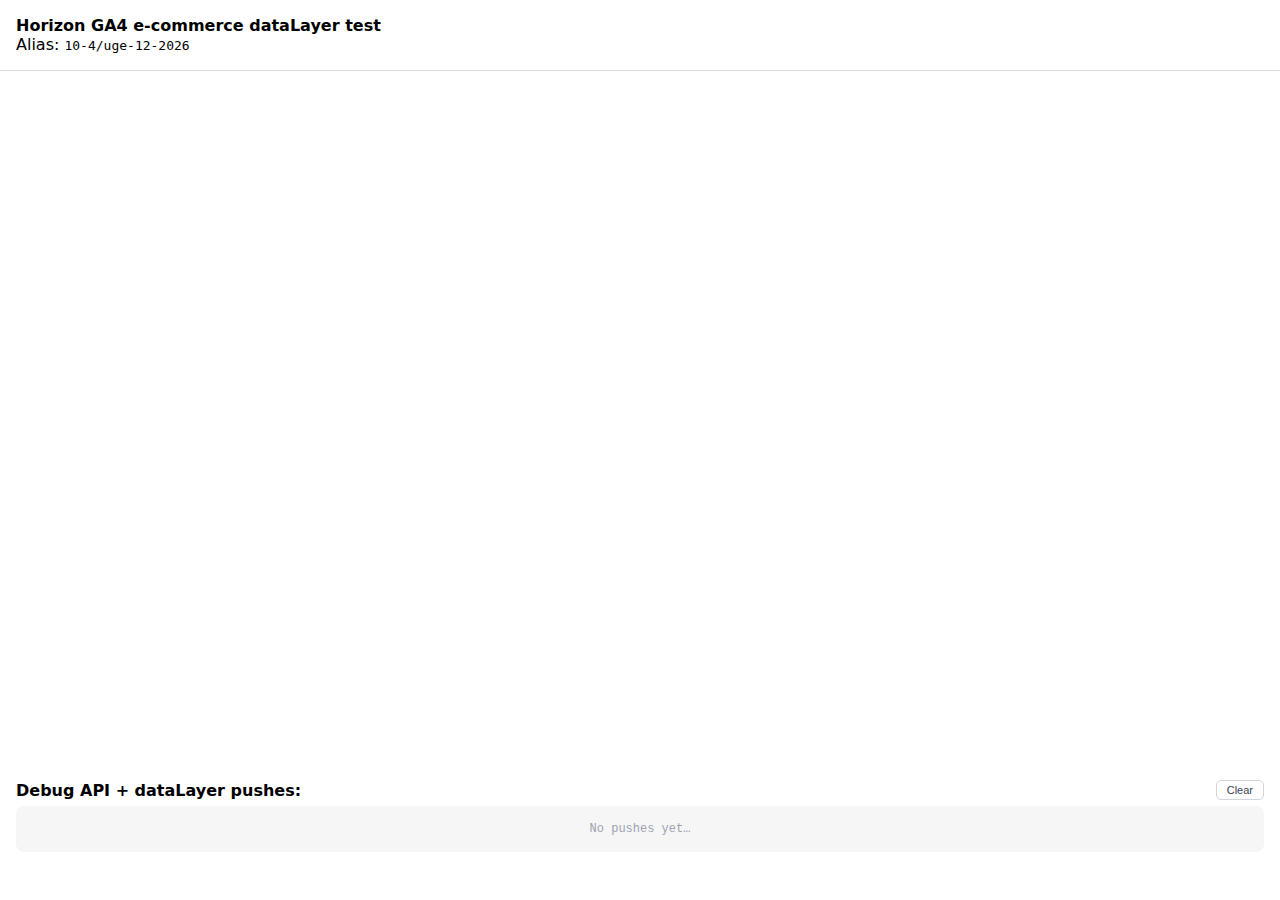
<file: 10-4_API_TEST.html>
<!doctype html>
<html lang="en">

<head>
  <meta charset="utf-8" />
  <meta name="viewport" content="width=device-width,initial-scale=1" />
  <title>Horizon GA4 e-commerce tracking test v10.2</title>

  <!-- Google Tag Manager -->
  <script>
    (function (w, d, s, l, i) {
      w[l] = w[l] || [];
      w[l].push({ "gtm.start": new Date().getTime(), event: "gtm.js" });
      var f = d.getElementsByTagName(s)[0],
        j = d.createElement(s),
        dl = l != "dataLayer" ? "&l=" + l : "";
      j.async = true;
      j.src = "https://www.googletagmanager.com/gtm.js?id=" + i + dl;
      f.parentNode.insertBefore(j, f);
    })(window, document, "script", "dataLayer", "GTM-K9P6972K");
  </script>
  <!-- End Google Tag Manager -->

  <style>
    body {
      font-family: system-ui, -apple-system, Segoe UI, Roboto, sans-serif;
      margin: 0;
    }

    header {
      padding: 16px;
      border-bottom: 1px solid #ddd;
    }

    .wrap {
      padding: 16px;
      display: grid;
      gap: 12px;
    }

    ip-embed-leaflet {
      display: block;
      width: 100%;
      min-height: 75vh;
    }

    .log {
      display: flex;
      flex-direction: column;
      gap: 8px;
    }

    .log-entry {
      font-family: ui-monospace, SFMono-Regular, Menlo, Monaco, Consolas, "Liberation Mono", monospace;
      font-size: 12px;
      border-radius: 8px;
      overflow: hidden;
      border: 1px solid #e2e2e2;
    }

    .log-entry-header {
      display: flex;
      align-items: center;
      gap: 10px;
      padding: 7px 12px;
      background: #1e1e1e;
      color: #fff;
    }

    .log-entry-event {
      font-weight: 700;
      font-size: 13px;
      color: #7dd3fc;
    }

    .log-entry-time {
      font-size: 11px;
      color: #6b7280;
      margin-left: auto;
    }

    .log-entry-body {
      padding: 12px;
      background: #f8f8f8;
      white-space: pre;
      overflow-x: auto;
      line-height: 1.6;
    }

    .log-entry-body .key   { color: #7c3aed; }
    .log-entry-body .str   { color: #059669; }
    .log-entry-body .num   { color: #d97706; }
    .log-entry-body .null  { color: #9ca3af; font-style: italic; }
    .log-entry-body .bool  { color: #2563ab; }

    .log-empty {
      font-family: ui-monospace, SFMono-Regular, Menlo, Monaco, Consolas, "Liberation Mono", monospace;
      font-size: 12px;
      color: #9ca3af;
      padding: 16px;
      text-align: center;
      background: #f6f6f6;
      border-radius: 8px;
    }

    .log-toolbar {
      display: flex;
      align-items: center;
      justify-content: space-between;
      margin: 6px 0;
    }

    .log-clear {
      font-size: 11px;
      padding: 3px 10px;
      border: 1px solid #d1d5db;
      border-radius: 5px;
      background: #fff;
      cursor: pointer;
      color: #374151;
    }

    .log-clear:hover { background: #f3f4f6; }

    .log-entry-header.raw {
      background: #064e3b;
    }

    .log-entry-header.raw .log-entry-event {
      color: #6ee7b7;
    }

    .log-entry-header .log-entry-badge {
      font-size: 10px;
      font-weight: 600;
      letter-spacing: .08em;
      text-transform: uppercase;
      padding: 1px 7px;
      border-radius: 4px;
      background: rgba(255,255,255,.12);
      color: rgba(255,255,255,.6);
    }
  </style>

  <script>
    function whenHorizonReady(horizonEl) {
      if (!horizonEl) return Promise.reject(new Error("No horizon element found"));
      if (horizonEl.getAttribute("ready") === "true") return Promise.resolve(true);
      return new Promise((resolve) => {
        horizonEl.addEventListener("ready", () => resolve(true), { once: true });
      });
    }

    function syntaxHighlight(json) {
      return json
        .replace(/&/g, "&amp;").replace(/</g, "&lt;").replace(/>/g, "&gt;")
        .replace(
          /("(\\u[a-zA-Z0-9]{4}|\\[^u]|[^\\"])*"(\s*:)?|\b(true|false|null)\b|-?\d+(?:\.\d*)?(?:[eE][+\-]?\d+)?)/g,
          (match) => {
            if (/^"/.test(match)) {
              return /:$/.test(match)
                ? `<span class="key">${match}</span>`
                : `<span class="str">${match}</span>`;
            }
            if (/true|false/.test(match)) return `<span class="bool">${match}</span>`;
            if (/null/.test(match))       return `<span class="null">${match}</span>`;
            return `<span class="num">${match}</span>`;
          }
        );
    }

    function logToPanel(label, obj, { headerClass = "", badge = "" } = {}) {
      const container = document.getElementById("debug-log");
      if (!container) return;

      const empty = container.querySelector(".log-empty");
      if (empty) empty.remove();

      const time = new Date().toLocaleTimeString("da-DK", { hour: "2-digit", minute: "2-digit", second: "2-digit" });
      const pretty = JSON.stringify(obj, null, 2);

      const entry = document.createElement("div");
      entry.className = "log-entry";
      entry.innerHTML = `
        <div class="log-entry-header ${headerClass}">
          <span class="log-entry-event">${label}</span>
          ${badge ? `<span class="log-entry-badge">${badge}</span>` : ""}
          <span class="log-entry-time">${time}</span>
        </div>
        <div class="log-entry-body">${syntaxHighlight(pretty)}</div>`;

      container.prepend(entry);
    }

    function logRaw(label, obj) {
      console.log("Horizon raw:", label, obj);
      logToPanel(label, obj, { headerClass: "raw", badge: "raw API" });
    }

    function dlPush(obj) {
      window.dataLayer = window.dataLayer || [];
      window.dataLayer.push(obj);
      console.log("dataLayer.push:", obj);
      logToPanel(obj.event || "(no event)", obj, { badge: "dataLayer" });
    }

    function ensureSingleInit(key) {
      window.__horizonInit = window.__horizonInit || {};
      if (window.__horizonInit[key]) return false;
      window.__horizonInit[key] = true;
      return true;
    }

    // Maps a Horizon offer + its products to a GA4 ecommerce object.
    // API prices are already in the display currency (no unit conversion needed).
    function mapOfferToEcommerce(offer, alias) {
      const products = Array.isArray(offer.products) ? offer.products : [];
      return {
        item_list_id: offer.contentGuid || null,
        item_list_name: offer.header || null,
        value: offer.sales_price?.value ?? null,
        currency: "DKK",
        items: products.map((p, index) => {
          const price = p.price?.value ?? null;
          const salePrice = p.sale_price?.value ?? null;
          return {
            index,
            item_id: p.sku || null,
            item_name: p.title || null,
            item_brand: p.brand || null,
            price,
            discount: price !== null && salePrice !== null
              ? parseFloat((price - salePrice).toFixed(2))
              : null,
            quantity: 1,
            item_list_id: offer.contentGuid || null,
            item_list_name: offer.header || null,
            affiliation: alias || null
          };
        })
      };
    }

    async function initHorizonToDataLayer() {
      if (!ensureSingleInit("content-subscribe")) return;

      const horizonEl = document.getElementById("horizon");
      await whenHorizonReady(horizonEl);

      const alias = horizonEl.getAttribute("alias") || null;
      const api = await horizonEl.getApi();

      const subscription = api.content.subscribe((contentEvent) => {
        if (!contentEvent) return;
        const { action, source, value: c } = contentEvent;
        if (!c) return;

        // Only track clicks — viewEnter/viewLeave are too noisy
        if (action !== "click") return;

        logRaw(`${c.$type} · ${action}`, contentEvent);

        if (c.$type === "offer" || c.$type === "scene") {
          // offer & scene share the same shape (header, sales_price, products) — map both as GA4 ecommerce
          (window.dataLayer = window.dataLayer || []).push({ ecommerce: null });
          // source: 'content' | 'price' | 'splash' | 'cta' — useful for GTM trigger filtering
          dlPush({ event: "select_item", horizon_alias: alias, horizon_source: source || null, ecommerce: mapOfferToEcommerce(c, alias) });
        } else {
          // text | image | video — generic content click
          dlPush({ event: "horizon_content_click", horizon_alias: alias, horizon_content_type: c.$type, horizon_content_id: c.contentGuid || null, horizon_source: source || null });
        }
      });

      window.__horizonUnsubscribe = () => subscription && subscription.unsubscribe && subscription.unsubscribe();
    }

    document.addEventListener("DOMContentLoaded", () => {
      initHorizonToDataLayer().catch((err) => {
        dlPush({ event: "horizon_init_error", message: String(err && err.message ? err.message : err) });
        console.error(err);
      });
    });
  </script>
</head>

<body>
  <!-- Google Tag Manager (noscript) -->
  <noscript>
    <iframe src="https://www.googletagmanager.com/ns.html?id=GTM-K9P6972K" height="0" width="0"
      style="display:none;visibility:hidden"></iframe>
  </noscript>
  <!-- End Google Tag Manager (noscript) -->

  <header>
    <strong>Horizon GA4 e-commerce dataLayer test</strong><br />
    Alias: <code>10-4/uge-12-2026</code>
  </header>

  <div class="wrap">
    <ip-embed-leaflet id="horizon" alias="10-4/uge-12-2026"></ip-embed-leaflet>

    <div>
      <div class="log-toolbar">
        <strong>Debug API + dataLayer pushes:</strong>
        <button class="log-clear" onclick="document.getElementById('debug-log').innerHTML='<div class=\'log-empty\'>No pushes yet…</div>'">Clear</button>
      </div>
      <div id="debug-log" class="log">
        <div class="log-empty">No pushes yet…</div>
      </div>
    </div>
  </div>

  <!-- Load the embed web component ONCE -->
  <script defer src="https://embed.ipaper.io/web.js" type="module"></script>
</body>

</html>
</file>
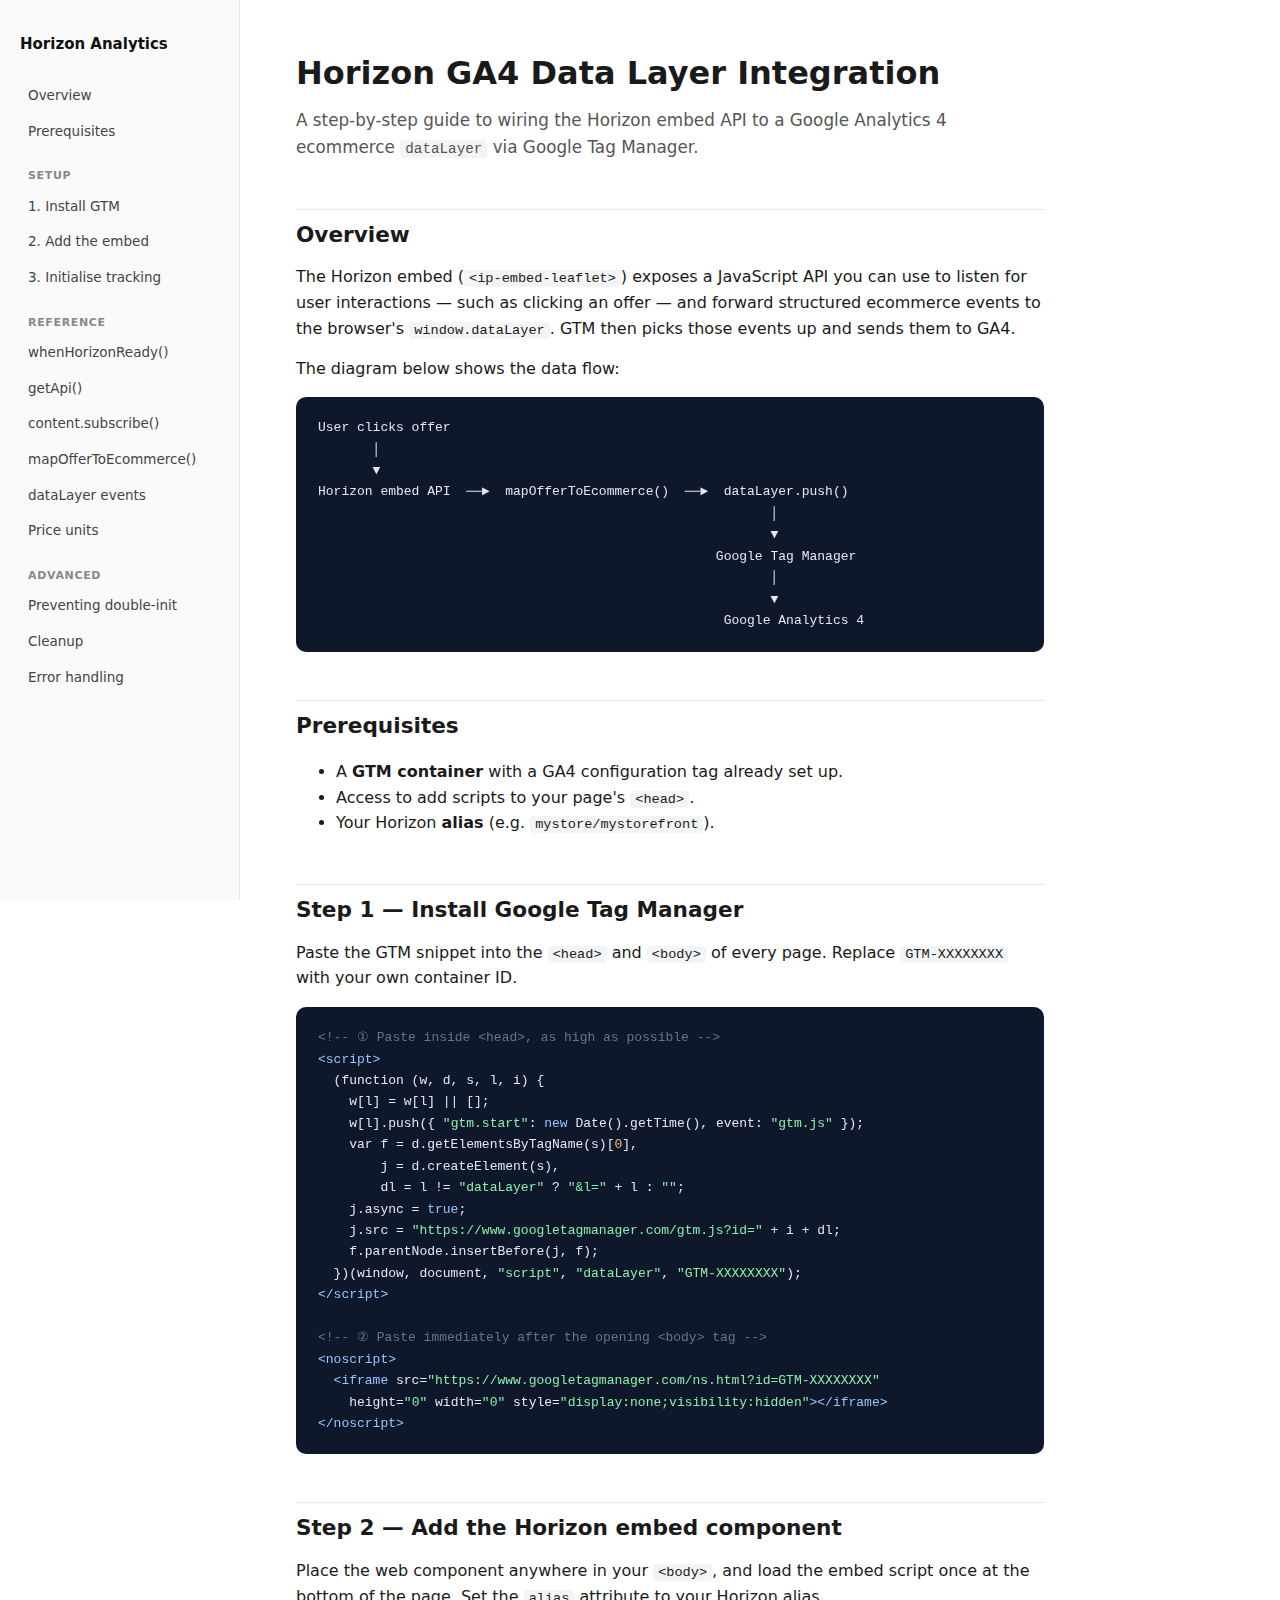
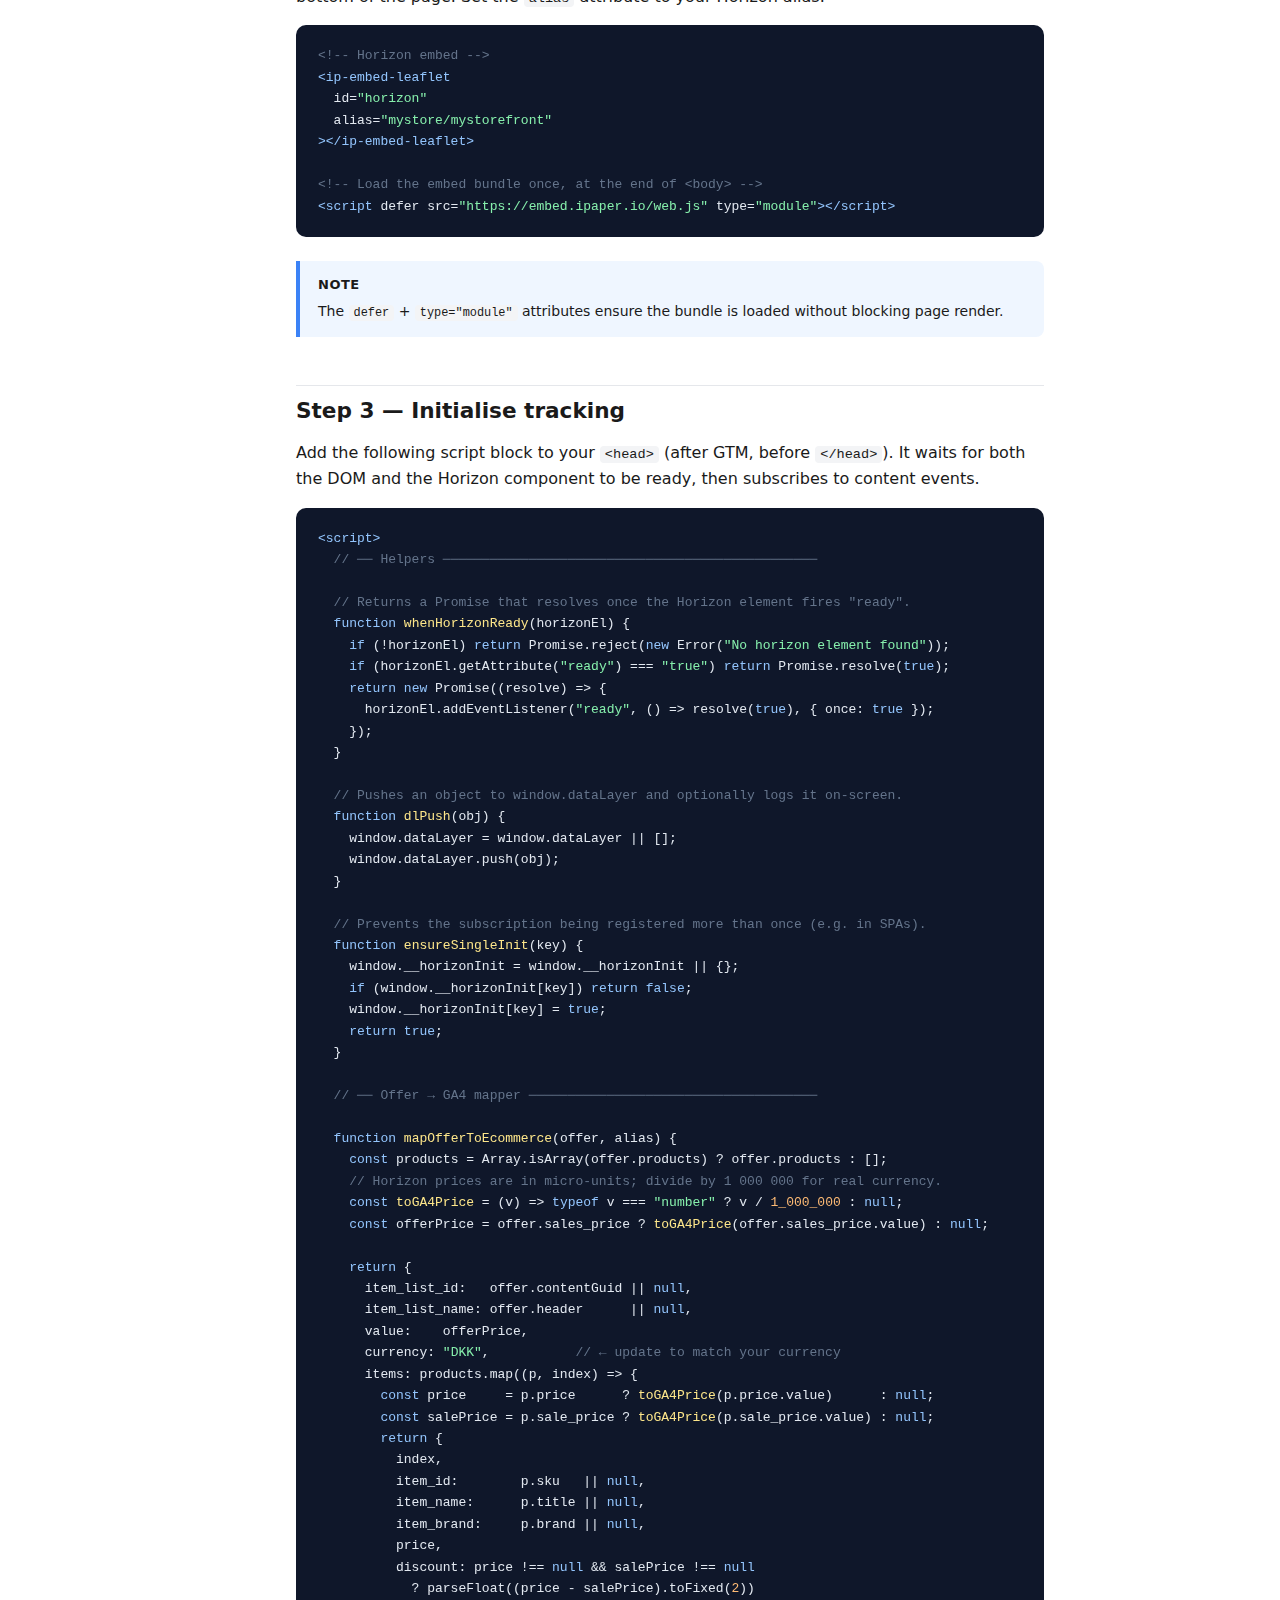
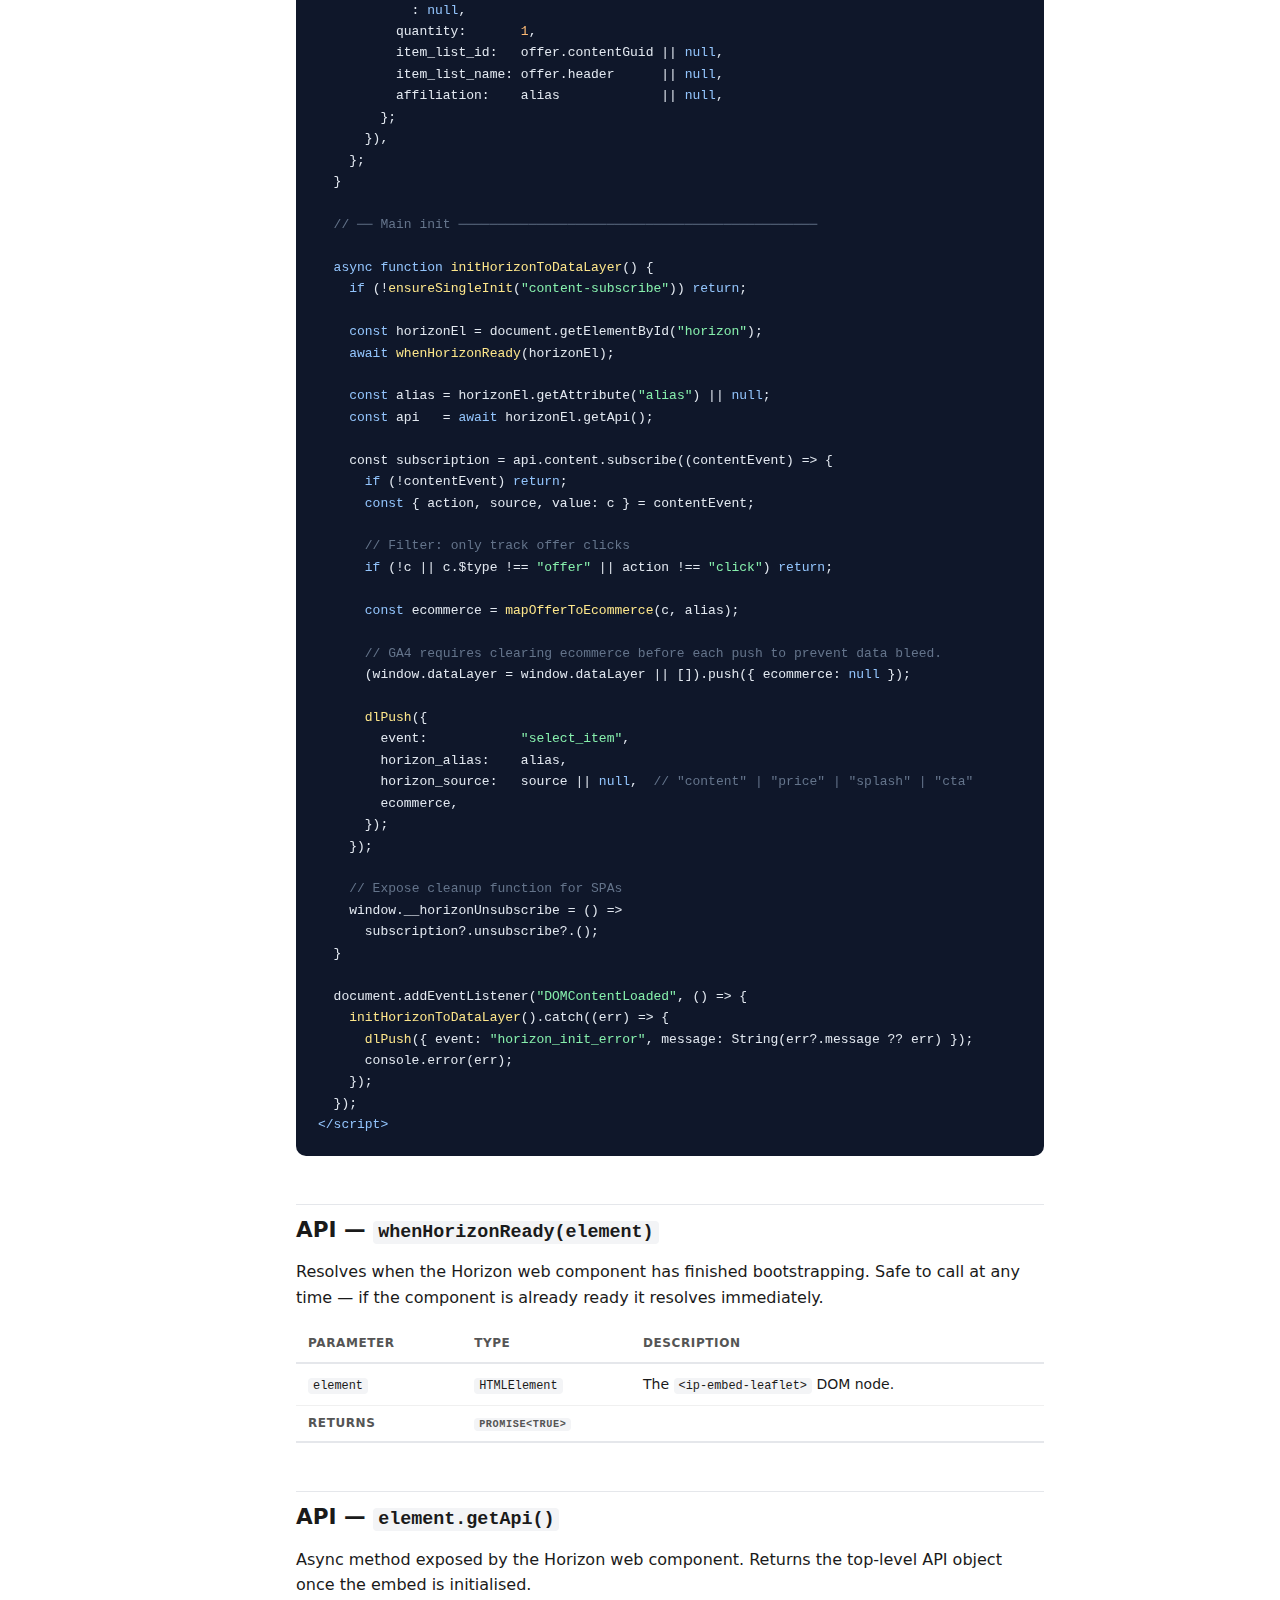
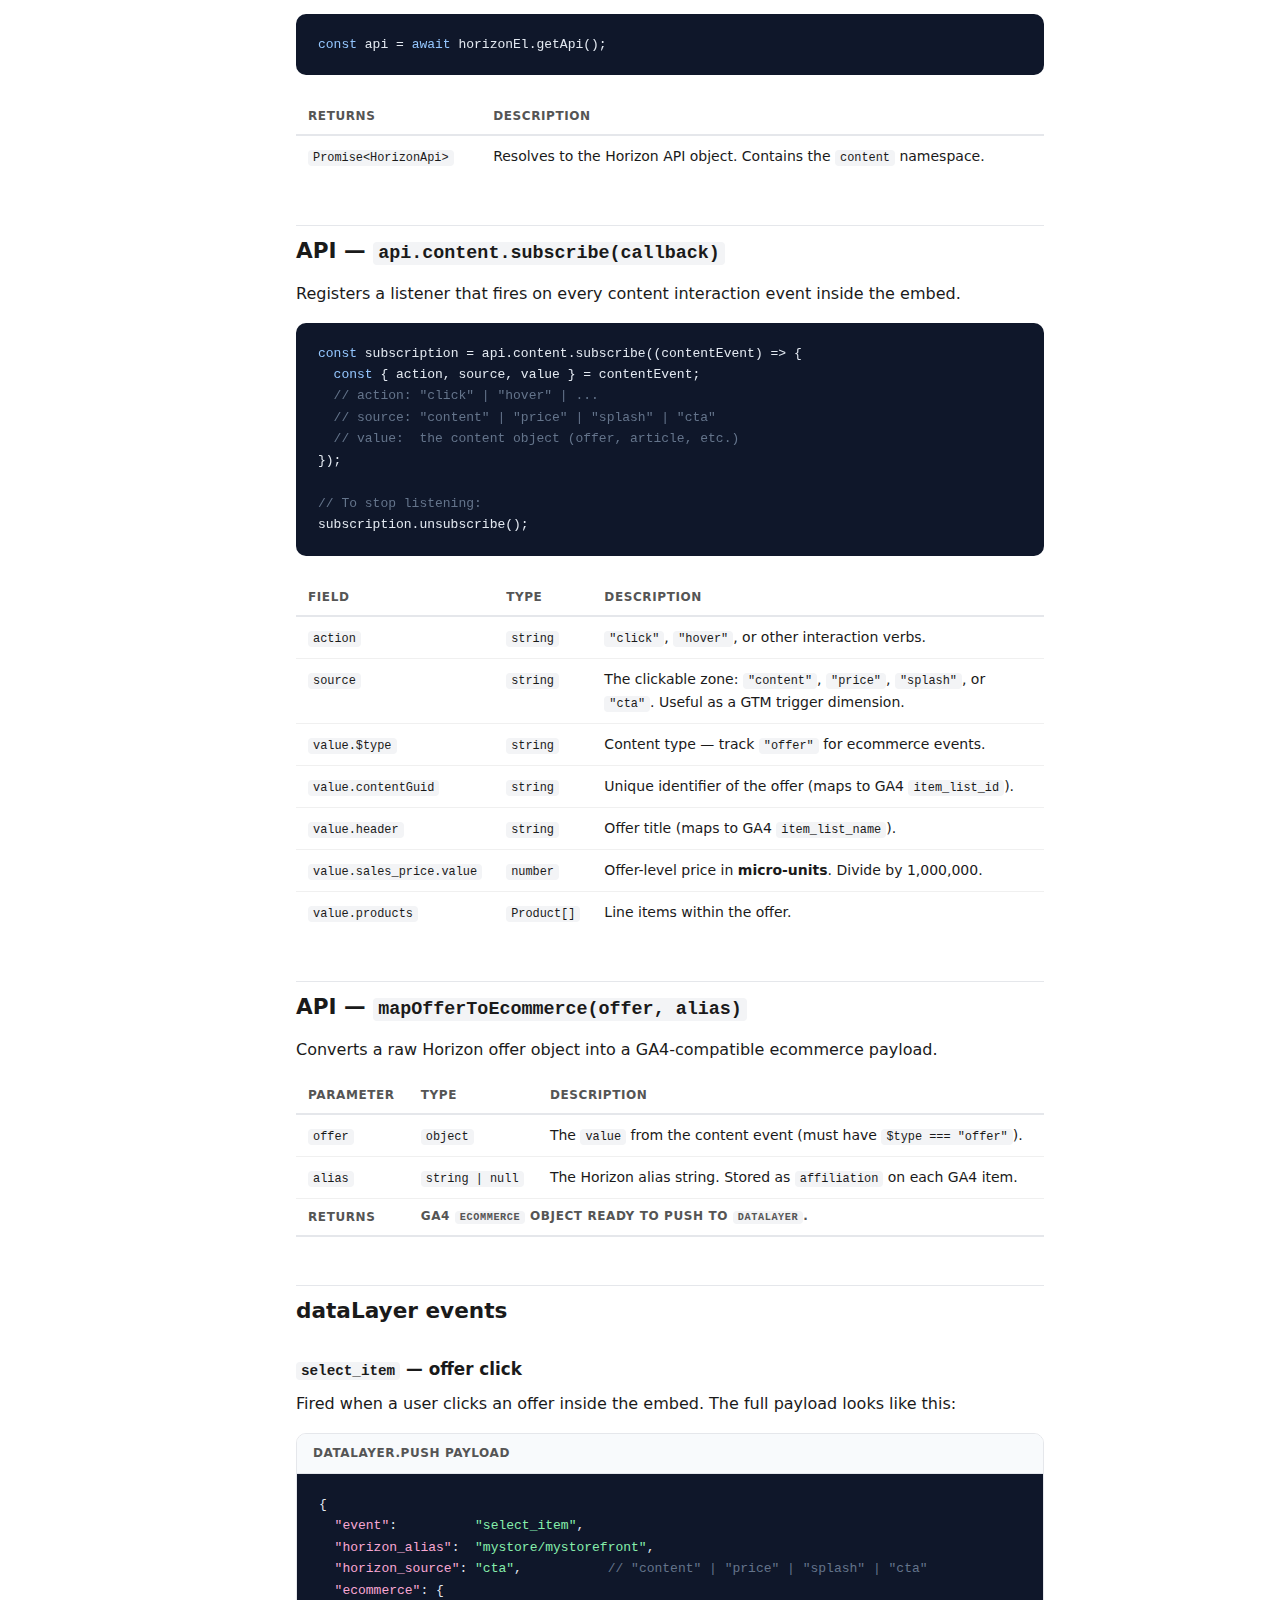
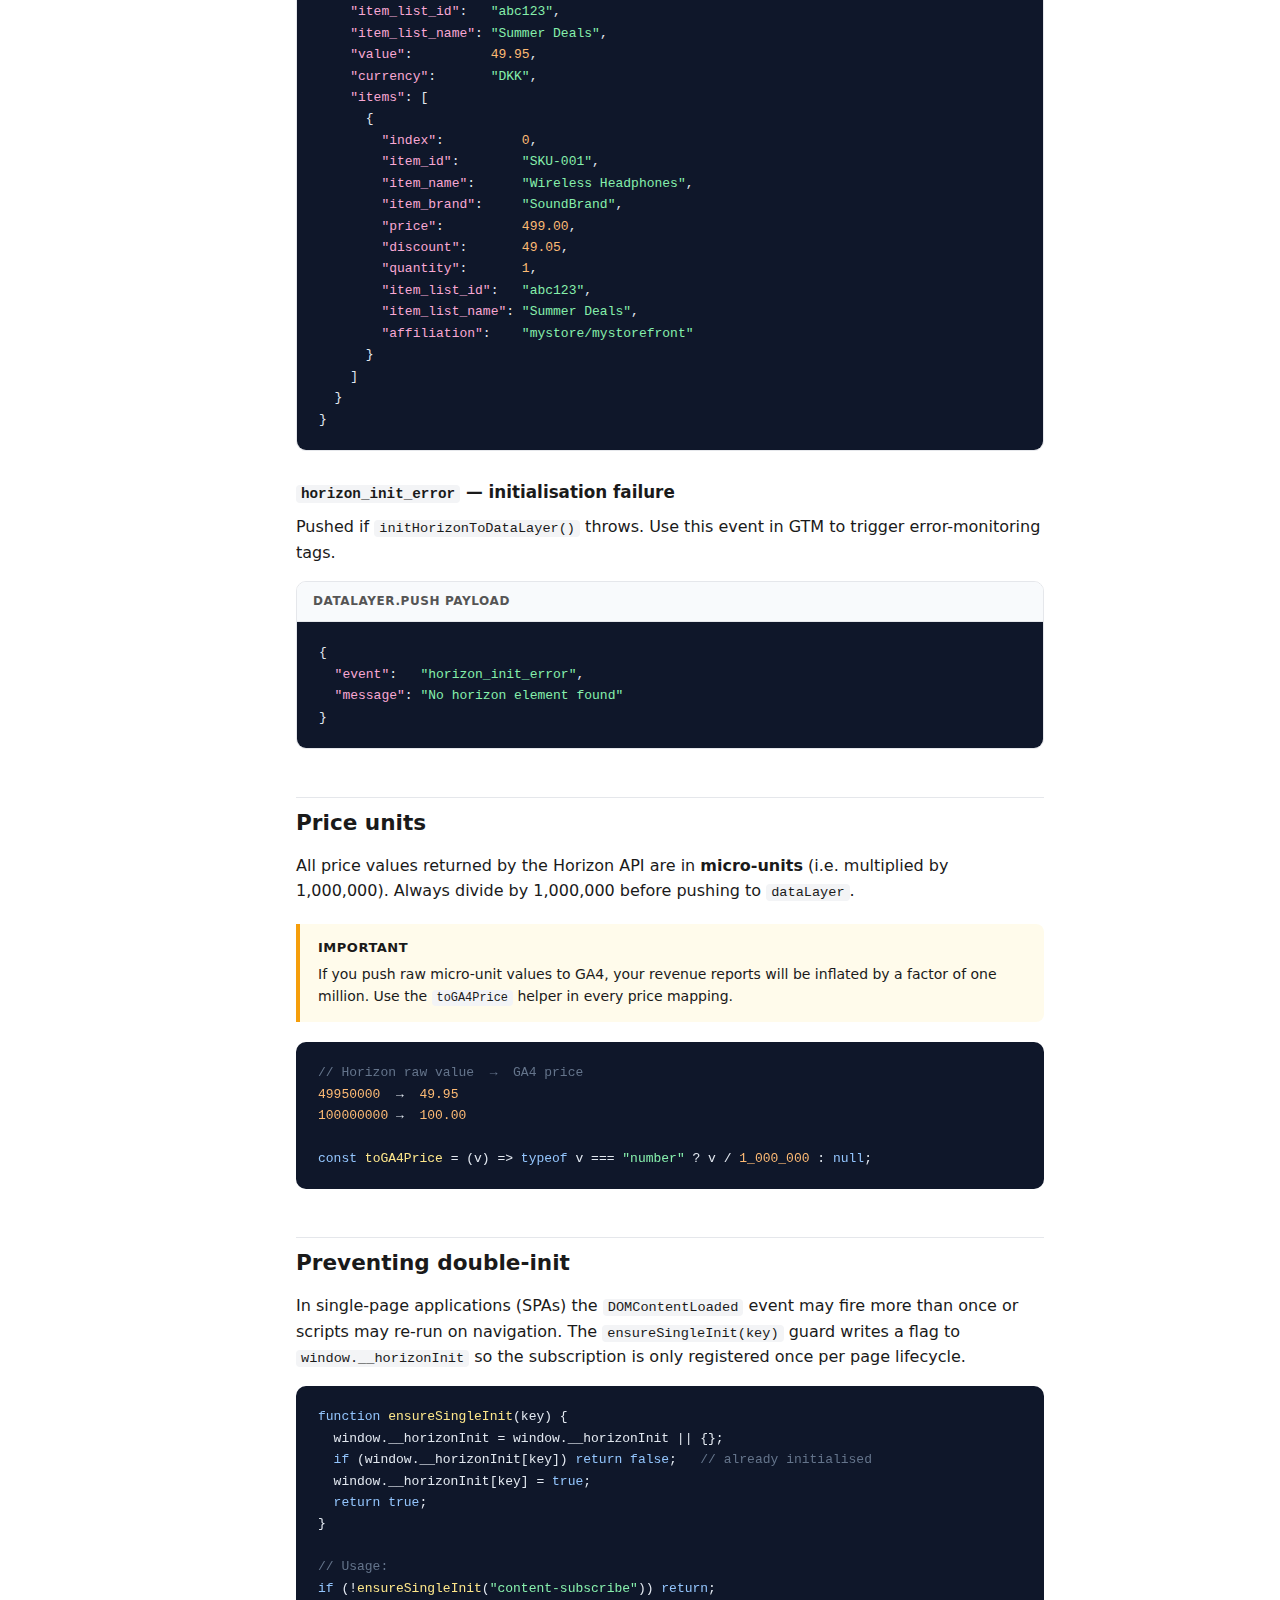
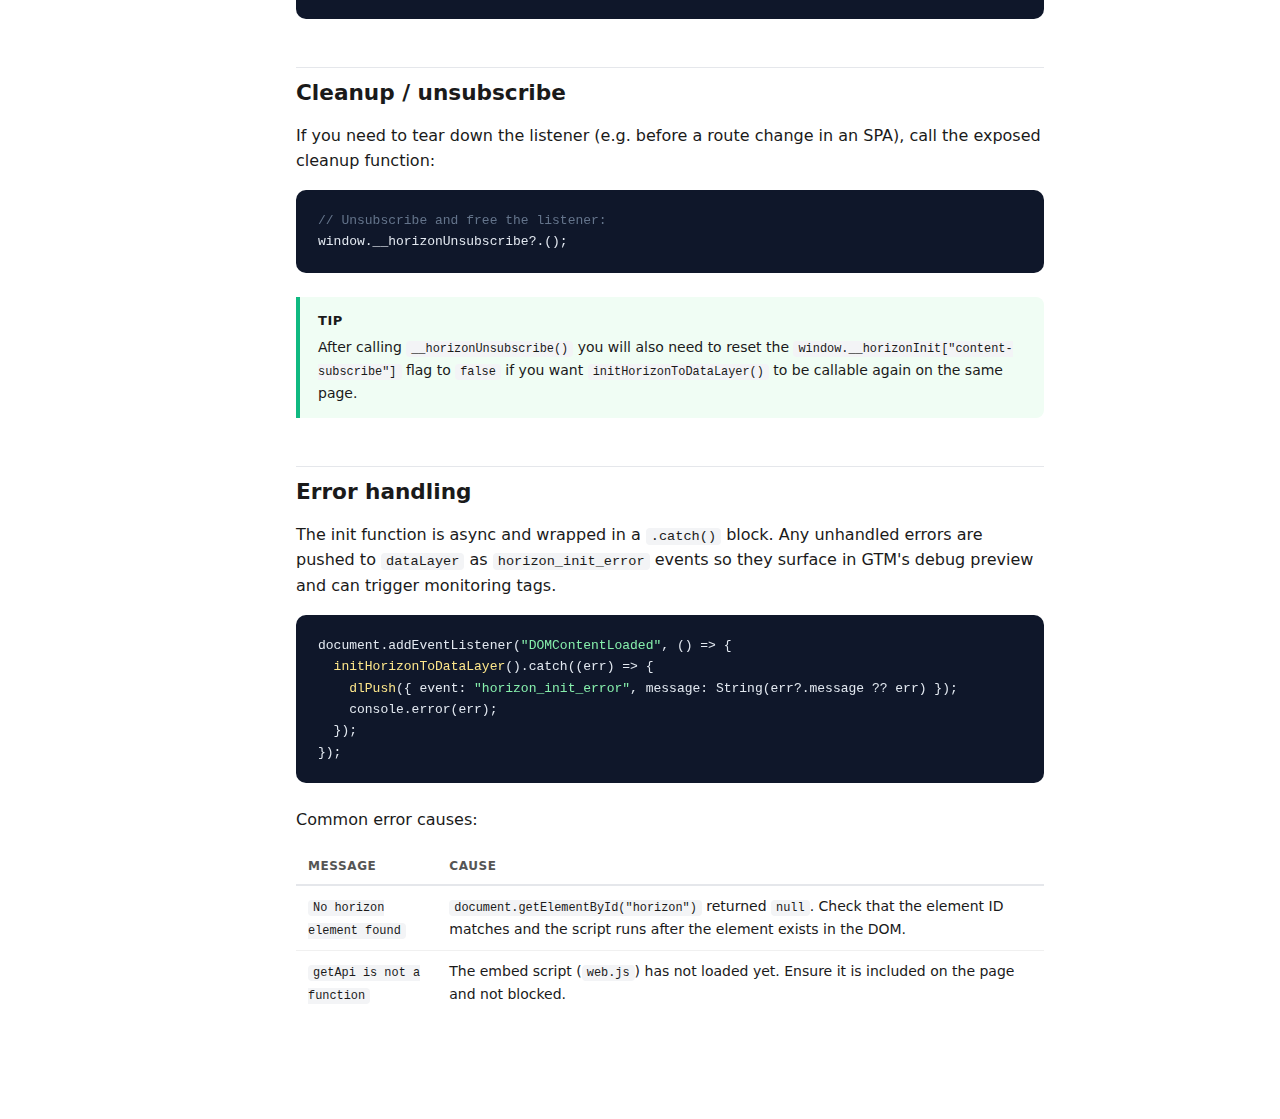
<file: GTM_Analytics_DOCS.html>
<!doctype html>
<html lang="en">

<head>
  <meta charset="utf-8" />
  <meta name="viewport" content="width=device-width,initial-scale=1" />
  <title>Horizon GA4 Data Layer — Integration Guide</title>
  <style>
    *, *::before, *::after { box-sizing: border-box; }

    body {
      font-family: system-ui, -apple-system, Segoe UI, Roboto, sans-serif;
      margin: 0;
      color: #1a1a1a;
      background: #fff;
      line-height: 1.6;
    }

    /* ── Layout ── */
    .page {
      display: grid;
      grid-template-columns: 240px 1fr;
      min-height: 100vh;
    }

    nav {
      position: sticky;
      top: 0;
      height: 100vh;
      overflow-y: auto;
      border-right: 1px solid #e5e7eb;
      padding: 32px 20px;
      background: #fafafa;
    }

    nav .logo {
      font-weight: 700;
      font-size: 15px;
      margin-bottom: 24px;
      color: #111;
    }

    nav ul {
      list-style: none;
      margin: 0;
      padding: 0;
    }

    nav ul li + li { margin-top: 4px; }

    nav a {
      display: block;
      padding: 5px 8px;
      border-radius: 6px;
      text-decoration: none;
      font-size: 13.5px;
      color: #444;
      transition: background 0.15s, color 0.15s;
    }

    nav a:hover { background: #ececec; color: #111; }

    nav .section-label {
      font-size: 11px;
      font-weight: 600;
      letter-spacing: 0.06em;
      text-transform: uppercase;
      color: #888;
      margin: 20px 0 6px 8px;
    }

    main {
      max-width: 860px;
      padding: 48px 56px 80px;
    }

    /* ── Typography ── */
    h1 { font-size: 2rem; font-weight: 700; margin: 0 0 8px; }
    h2 { font-size: 1.35rem; font-weight: 700; margin: 48px 0 12px; padding-top: 8px; border-top: 1px solid #e5e7eb; }
    h3 { font-size: 1.05rem; font-weight: 600; margin: 28px 0 8px; }
    p  { margin: 0 0 14px; }

    .subtitle {
      font-size: 1.05rem;
      color: #555;
      margin-bottom: 32px;
    }

    /* ── Badges / pills ── */
    .badge {
      display: inline-block;
      font-size: 11px;
      font-weight: 600;
      padding: 2px 8px;
      border-radius: 999px;
      vertical-align: middle;
      margin-left: 6px;
    }
    .badge-blue   { background: #dbeafe; color: #1d4ed8; }
    .badge-green  { background: #dcfce7; color: #166534; }
    .badge-yellow { background: #fef9c3; color: #854d0e; }

    /* ── Code ── */
    code {
      font-family: ui-monospace, SFMono-Regular, Menlo, Monaco, Consolas, "Liberation Mono", monospace;
      font-size: 0.85em;
      background: #f3f4f6;
      padding: 1px 5px;
      border-radius: 4px;
    }

    pre {
      position: relative;
      background: #0f172a;
      color: #e2e8f0;
      border-radius: 10px;
      padding: 20px 22px;
      overflow-x: auto;
      margin: 16px 0 24px;
      font-family: ui-monospace, SFMono-Regular, Menlo, Monaco, Consolas, "Liberation Mono", monospace;
      font-size: 13px;
      line-height: 1.65;
    }

    pre code {
      background: none;
      padding: 0;
      font-size: inherit;
      color: inherit;
    }

    /* syntax colours (minimal) */
    .kw  { color: #93c5fd; }  /* keywords / html tags */
    .str { color: #86efac; }  /* strings */
    .cmt { color: #64748b; }  /* comments */
    .fn  { color: #fde68a; }  /* function names */
    .nm  { color: #f9a8d4; }  /* property names */
    .num { color: #fdba74; }  /* numbers */

    /* ── Callout boxes ── */
    .callout {
      border-left: 4px solid;
      border-radius: 0 8px 8px 0;
      padding: 14px 18px;
      margin: 20px 0;
      font-size: 14px;
    }
    .callout-info    { border-color: #3b82f6; background: #eff6ff; }
    .callout-warning { border-color: #f59e0b; background: #fffbeb; }
    .callout-tip     { border-color: #10b981; background: #f0fdf4; }

    .callout strong { display: block; margin-bottom: 4px; font-size: 13px; text-transform: uppercase; letter-spacing: 0.04em; }

    /* ── Table ── */
    table { width: 100%; border-collapse: collapse; font-size: 14px; margin: 16px 0 24px; }
    th { text-align: left; font-size: 12px; font-weight: 600; text-transform: uppercase; letter-spacing: 0.05em; color: #555; padding: 8px 12px; border-bottom: 2px solid #e5e7eb; }
    td { padding: 9px 12px; border-bottom: 1px solid #f0f0f0; vertical-align: top; }
    tr:last-child td { border-bottom: none; }

    /* ── Step list ── */
    .steps { counter-reset: step; list-style: none; padding: 0; margin: 0 0 24px; }
    .steps li { counter-increment: step; display: flex; gap: 14px; margin-bottom: 18px; }
    .steps li::before {
      content: counter(step);
      flex-shrink: 0;
      width: 28px; height: 28px;
      border-radius: 50%;
      background: #1d4ed8;
      color: #fff;
      font-size: 13px;
      font-weight: 700;
      display: grid;
      place-items: center;
      margin-top: 2px;
    }
    .steps li p { margin: 0; }

    /* ── Event payload card ── */
    .payload-card {
      border: 1px solid #e5e7eb;
      border-radius: 10px;
      overflow: hidden;
      margin: 16px 0 24px;
    }
    .payload-card-header {
      background: #f8fafc;
      padding: 10px 16px;
      font-size: 12px;
      font-weight: 600;
      letter-spacing: 0.05em;
      text-transform: uppercase;
      color: #555;
      border-bottom: 1px solid #e5e7eb;
    }
    .payload-card pre {
      margin: 0;
      border-radius: 0;
    }
  </style>
</head>

<body>
<div class="page">

  <!-- ── Sidebar ── -->
  <nav>
    <div class="logo">Horizon Analytics</div>
    <ul>
      <li><a href="#overview">Overview</a></li>
      <li><a href="#prerequisites">Prerequisites</a></li>
    </ul>

    <div class="section-label">Setup</div>
    <ul>
      <li><a href="#gtm">1. Install GTM</a></li>
      <li><a href="#embed">2. Add the embed</a></li>
      <li><a href="#init">3. Initialise tracking</a></li>
    </ul>

    <div class="section-label">Reference</div>
    <ul>
      <li><a href="#api-ready">whenHorizonReady()</a></li>
      <li><a href="#api-getapi">getApi()</a></li>
      <li><a href="#api-subscribe">content.subscribe()</a></li>
      <li><a href="#api-map">mapOfferToEcommerce()</a></li>
      <li><a href="#datalayer">dataLayer events</a></li>
      <li><a href="#price-units">Price units</a></li>
    </ul>

    <div class="section-label">Advanced</div>
    <ul>
      <li><a href="#single-init">Preventing double-init</a></li>
      <li><a href="#unsubscribe">Cleanup</a></li>
      <li><a href="#error-handling">Error handling</a></li>
    </ul>
  </nav>

  <!-- ── Main content ── -->
  <main>

    <h1>Horizon GA4 Data Layer Integration</h1>
    <p class="subtitle">A step-by-step guide to wiring the Horizon embed API to a Google Analytics 4 ecommerce <code>dataLayer</code> via Google Tag Manager.</p>

    <!-- ── Overview ── -->
    <h2 id="overview">Overview</h2>
    <p>The Horizon embed (<code>&lt;ip-embed-leaflet&gt;</code>) exposes a JavaScript API you can use to listen for user interactions — such as clicking an offer — and forward structured ecommerce events to the browser's <code>window.dataLayer</code>. GTM then picks those events up and sends them to GA4.</p>

    <p>The diagram below shows the data flow:</p>

    <pre><code>User clicks offer
       │
       ▼
Horizon embed API  ──►  mapOfferToEcommerce()  ──►  dataLayer.push()
                                                          │
                                                          ▼
                                                   Google Tag Manager
                                                          │
                                                          ▼
                                                    Google Analytics 4</code></pre>

    <!-- ── Prerequisites ── -->
    <h2 id="prerequisites">Prerequisites</h2>
    <ul>
      <li>A <strong>GTM container</strong> with a GA4 configuration tag already set up.</li>
      <li>Access to add scripts to your page's <code>&lt;head&gt;</code>.</li>
      <li>Your Horizon <strong>alias</strong> (e.g. <code>mystore/mystorefront</code>).</li>
    </ul>

    <!-- ── Step 1: GTM ── -->
    <h2 id="gtm">Step 1 — Install Google Tag Manager</h2>
    <p>Paste the GTM snippet into the <code>&lt;head&gt;</code> and <code>&lt;body&gt;</code> of every page. Replace <code>GTM-XXXXXXXX</code> with your own container ID.</p>

    <pre><code><span class="cmt">&lt;!-- ① Paste inside &lt;head&gt;, as high as possible --&gt;</span>
<span class="kw">&lt;script&gt;</span>
  (function (w, d, s, l, i) {
    w[l] = w[l] || [];
    w[l].push({ <span class="str">"gtm.start"</span>: <span class="kw">new</span> Date().getTime(), event: <span class="str">"gtm.js"</span> });
    var f = d.getElementsByTagName(s)[<span class="num">0</span>],
        j = d.createElement(s),
        dl = l != <span class="str">"dataLayer"</span> ? <span class="str">"&amp;l="</span> + l : <span class="str">""</span>;
    j.async = <span class="kw">true</span>;
    j.src = <span class="str">"https://www.googletagmanager.com/gtm.js?id="</span> + i + dl;
    f.parentNode.insertBefore(j, f);
  })(window, document, <span class="str">"script"</span>, <span class="str">"dataLayer"</span>, <span class="str">"GTM-XXXXXXXX"</span>);
<span class="kw">&lt;/script&gt;</span>

<span class="cmt">&lt;!-- ② Paste immediately after the opening &lt;body&gt; tag --&gt;</span>
<span class="kw">&lt;noscript&gt;</span>
  <span class="kw">&lt;iframe</span> src=<span class="str">"https://www.googletagmanager.com/ns.html?id=GTM-XXXXXXXX"</span>
    height=<span class="str">"0"</span> width=<span class="str">"0"</span> style=<span class="str">"display:none;visibility:hidden"</span><span class="kw">&gt;&lt;/iframe&gt;</span>
<span class="kw">&lt;/noscript&gt;</span></code></pre>

    <!-- ── Step 2: Embed ── -->
    <h2 id="embed">Step 2 — Add the Horizon embed component</h2>
    <p>Place the web component anywhere in your <code>&lt;body&gt;</code>, and load the embed script once at the bottom of the page. Set the <code>alias</code> attribute to your Horizon alias.</p>

    <pre><code><span class="cmt">&lt;!-- Horizon embed --&gt;</span>
<span class="kw">&lt;ip-embed-leaflet</span>
  id=<span class="str">"horizon"</span>
  alias=<span class="str">"mystore/mystorefront"</span>
<span class="kw">&gt;&lt;/ip-embed-leaflet&gt;</span>

<span class="cmt">&lt;!-- Load the embed bundle once, at the end of &lt;body&gt; --&gt;</span>
<span class="kw">&lt;script</span> defer src=<span class="str">"https://embed.ipaper.io/web.js"</span> type=<span class="str">"module"</span><span class="kw">&gt;&lt;/script&gt;</span></code></pre>

    <div class="callout callout-info">
      <strong>Note</strong>
      The <code>defer</code> + <code>type="module"</code> attributes ensure the bundle is loaded without blocking page render.
    </div>

    <!-- ── Step 3: Init ── -->
    <h2 id="init">Step 3 — Initialise tracking</h2>
    <p>Add the following script block to your <code>&lt;head&gt;</code> (after GTM, before <code>&lt;/head&gt;</code>). It waits for both the DOM and the Horizon component to be ready, then subscribes to content events.</p>

    <pre><code><span class="kw">&lt;script&gt;</span>
  <span class="cmt">// ── Helpers ────────────────────────────────────────────────</span>

  <span class="cmt">// Returns a Promise that resolves once the Horizon element fires "ready".</span>
  <span class="kw">function</span> <span class="fn">whenHorizonReady</span>(horizonEl) {
    <span class="kw">if</span> (!horizonEl) <span class="kw">return</span> Promise.reject(<span class="kw">new</span> Error(<span class="str">"No horizon element found"</span>));
    <span class="kw">if</span> (horizonEl.getAttribute(<span class="str">"ready"</span>) === <span class="str">"true"</span>) <span class="kw">return</span> Promise.resolve(<span class="kw">true</span>);
    <span class="kw">return new</span> Promise((resolve) => {
      horizonEl.addEventListener(<span class="str">"ready"</span>, () => resolve(<span class="kw">true</span>), { once: <span class="kw">true</span> });
    });
  }

  <span class="cmt">// Pushes an object to window.dataLayer and optionally logs it on-screen.</span>
  <span class="kw">function</span> <span class="fn">dlPush</span>(obj) {
    window.dataLayer = window.dataLayer || [];
    window.dataLayer.push(obj);
  }

  <span class="cmt">// Prevents the subscription being registered more than once (e.g. in SPAs).</span>
  <span class="kw">function</span> <span class="fn">ensureSingleInit</span>(key) {
    window.__horizonInit = window.__horizonInit || {};
    <span class="kw">if</span> (window.__horizonInit[key]) <span class="kw">return false</span>;
    window.__horizonInit[key] = <span class="kw">true</span>;
    <span class="kw">return true</span>;
  }

  <span class="cmt">// ── Offer → GA4 mapper ─────────────────────────────────────</span>

  <span class="kw">function</span> <span class="fn">mapOfferToEcommerce</span>(offer, alias) {
    <span class="kw">const</span> products = Array.isArray(offer.products) ? offer.products : [];
    <span class="cmt">// Horizon prices are in micro-units; divide by 1 000 000 for real currency.</span>
    <span class="kw">const</span> <span class="fn">toGA4Price</span> = (v) => <span class="kw">typeof</span> v === <span class="str">"number"</span> ? v / <span class="num">1_000_000</span> : <span class="kw">null</span>;
    <span class="kw">const</span> offerPrice = offer.sales_price ? <span class="fn">toGA4Price</span>(offer.sales_price.value) : <span class="kw">null</span>;

    <span class="kw">return</span> {
      item_list_id:   offer.contentGuid || <span class="kw">null</span>,
      item_list_name: offer.header      || <span class="kw">null</span>,
      value:    offerPrice,
      currency: <span class="str">"DKK"</span>,           <span class="cmt">// ← update to match your currency</span>
      items: products.map((p, index) => {
        <span class="kw">const</span> price     = p.price      ? <span class="fn">toGA4Price</span>(p.price.value)      : <span class="kw">null</span>;
        <span class="kw">const</span> salePrice = p.sale_price ? <span class="fn">toGA4Price</span>(p.sale_price.value) : <span class="kw">null</span>;
        <span class="kw">return</span> {
          index,
          item_id:        p.sku   || <span class="kw">null</span>,
          item_name:      p.title || <span class="kw">null</span>,
          item_brand:     p.brand || <span class="kw">null</span>,
          price,
          discount: price !== <span class="kw">null</span> && salePrice !== <span class="kw">null</span>
            ? parseFloat((price - salePrice).toFixed(<span class="num">2</span>))
            : <span class="kw">null</span>,
          quantity:       <span class="num">1</span>,
          item_list_id:   offer.contentGuid || <span class="kw">null</span>,
          item_list_name: offer.header      || <span class="kw">null</span>,
          affiliation:    alias             || <span class="kw">null</span>,
        };
      }),
    };
  }

  <span class="cmt">// ── Main init ──────────────────────────────────────────────</span>

  <span class="kw">async function</span> <span class="fn">initHorizonToDataLayer</span>() {
    <span class="kw">if</span> (!<span class="fn">ensureSingleInit</span>(<span class="str">"content-subscribe"</span>)) <span class="kw">return</span>;

    <span class="kw">const</span> horizonEl = document.getElementById(<span class="str">"horizon"</span>);
    <span class="kw">await</span> <span class="fn">whenHorizonReady</span>(horizonEl);

    <span class="kw">const</span> alias = horizonEl.getAttribute(<span class="str">"alias"</span>) || <span class="kw">null</span>;
    <span class="kw">const</span> api   = <span class="kw">await</span> horizonEl.getApi();

    <span class="kmt">const</span> subscription = api.content.subscribe((contentEvent) => {
      <span class="kw">if</span> (!contentEvent) <span class="kw">return</span>;
      <span class="kw">const</span> { action, source, value: c } = contentEvent;

      <span class="cmt">// Filter: only track offer clicks</span>
      <span class="kw">if</span> (!c || c.$type !== <span class="str">"offer"</span> || action !== <span class="str">"click"</span>) <span class="kw">return</span>;

      <span class="kw">const</span> ecommerce = <span class="fn">mapOfferToEcommerce</span>(c, alias);

      <span class="cmt">// GA4 requires clearing ecommerce before each push to prevent data bleed.</span>
      (window.dataLayer = window.dataLayer || []).push({ ecommerce: <span class="kw">null</span> });

      <span class="fn">dlPush</span>({
        event:            <span class="str">"select_item"</span>,
        horizon_alias:    alias,
        horizon_source:   source || <span class="kw">null</span>,  <span class="cmt">// "content" | "price" | "splash" | "cta"</span>
        ecommerce,
      });
    });

    <span class="cmt">// Expose cleanup function for SPAs</span>
    window.__horizonUnsubscribe = () =>
      subscription?.unsubscribe?.();
  }

  document.addEventListener(<span class="str">"DOMContentLoaded"</span>, () => {
    <span class="fn">initHorizonToDataLayer</span>().catch((err) => {
      <span class="fn">dlPush</span>({ event: <span class="str">"horizon_init_error"</span>, message: String(err?.message ?? err) });
      console.error(err);
    });
  });
<span class="kw">&lt;/script&gt;</span></code></pre>

    <!-- ── API Reference ── -->
    <h2 id="api-ready">API — <code>whenHorizonReady(element)</code></h2>
    <p>Resolves when the Horizon web component has finished bootstrapping. Safe to call at any time — if the component is already ready it resolves immediately.</p>

    <table>
      <tr><th>Parameter</th><th>Type</th><th>Description</th></tr>
      <tr><td><code>element</code></td><td><code>HTMLElement</code></td><td>The <code>&lt;ip-embed-leaflet&gt;</code> DOM node.</td></tr>
      <tr><th>Returns</th><th colspan="2"><code>Promise&lt;true&gt;</code></th></tr>
    </table>

    <h2 id="api-getapi">API — <code>element.getApi()</code></h2>
    <p>Async method exposed by the Horizon web component. Returns the top-level API object once the embed is initialised.</p>

    <pre><code><span class="kw">const</span> api = <span class="kw">await</span> horizonEl.getApi();</code></pre>

    <table>
      <tr><th>Returns</th><th>Description</th></tr>
      <tr><td><code>Promise&lt;HorizonApi&gt;</code></td><td>Resolves to the Horizon API object. Contains the <code>content</code> namespace.</td></tr>
    </table>

    <h2 id="api-subscribe">API — <code>api.content.subscribe(callback)</code></h2>
    <p>Registers a listener that fires on every content interaction event inside the embed.</p>

    <pre><code><span class="kw">const</span> subscription = api.content.subscribe((contentEvent) => {
  <span class="kw">const</span> { action, source, value } = contentEvent;
  <span class="cmt">// action: "click" | "hover" | ...</span>
  <span class="cmt">// source: "content" | "price" | "splash" | "cta"</span>
  <span class="cmt">// value:  the content object (offer, article, etc.)</span>
});

<span class="cmt">// To stop listening:</span>
subscription.unsubscribe();</code></pre>

    <table>
      <tr><th>Field</th><th>Type</th><th>Description</th></tr>
      <tr><td><code>action</code></td><td><code>string</code></td><td><code>"click"</code>, <code>"hover"</code>, or other interaction verbs.</td></tr>
      <tr><td><code>source</code></td><td><code>string</code></td><td>The clickable zone: <code>"content"</code>, <code>"price"</code>, <code>"splash"</code>, or <code>"cta"</code>. Useful as a GTM trigger dimension.</td></tr>
      <tr><td><code>value.$type</code></td><td><code>string</code></td><td>Content type — track <code>"offer"</code> for ecommerce events.</td></tr>
      <tr><td><code>value.contentGuid</code></td><td><code>string</code></td><td>Unique identifier of the offer (maps to GA4 <code>item_list_id</code>).</td></tr>
      <tr><td><code>value.header</code></td><td><code>string</code></td><td>Offer title (maps to GA4 <code>item_list_name</code>).</td></tr>
      <tr><td><code>value.sales_price.value</code></td><td><code>number</code></td><td>Offer-level price in <strong>micro-units</strong>. Divide by 1,000,000.</td></tr>
      <tr><td><code>value.products</code></td><td><code>Product[]</code></td><td>Line items within the offer.</td></tr>
    </table>

    <h2 id="api-map">API — <code>mapOfferToEcommerce(offer, alias)</code></h2>
    <p>Converts a raw Horizon offer object into a GA4-compatible ecommerce payload.</p>

    <table>
      <tr><th>Parameter</th><th>Type</th><th>Description</th></tr>
      <tr><td><code>offer</code></td><td><code>object</code></td><td>The <code>value</code> from the content event (must have <code>$type === "offer"</code>).</td></tr>
      <tr><td><code>alias</code></td><td><code>string | null</code></td><td>The Horizon alias string. Stored as <code>affiliation</code> on each GA4 item.</td></tr>
      <tr><th>Returns</th><th colspan="2">GA4 <code>ecommerce</code> object ready to push to <code>dataLayer</code>.</th></tr>
    </table>

    <!-- ── dataLayer events ── -->
    <h2 id="datalayer">dataLayer events</h2>

    <h3><code>select_item</code> — offer click</h3>
    <p>Fired when a user clicks an offer inside the embed. The full payload looks like this:</p>

    <div class="payload-card">
      <div class="payload-card-header">dataLayer.push payload</div>
      <pre><code>{
  <span class="nm">"event"</span>:          <span class="str">"select_item"</span>,
  <span class="nm">"horizon_alias"</span>:  <span class="str">"mystore/mystorefront"</span>,
  <span class="nm">"horizon_source"</span>: <span class="str">"cta"</span>,           <span class="cmt">// "content" | "price" | "splash" | "cta"</span>
  <span class="nm">"ecommerce"</span>: {
    <span class="nm">"item_list_id"</span>:   <span class="str">"abc123"</span>,
    <span class="nm">"item_list_name"</span>: <span class="str">"Summer Deals"</span>,
    <span class="nm">"value"</span>:          <span class="num">49.95</span>,
    <span class="nm">"currency"</span>:       <span class="str">"DKK"</span>,
    <span class="nm">"items"</span>: [
      {
        <span class="nm">"index"</span>:          <span class="num">0</span>,
        <span class="nm">"item_id"</span>:        <span class="str">"SKU-001"</span>,
        <span class="nm">"item_name"</span>:      <span class="str">"Wireless Headphones"</span>,
        <span class="nm">"item_brand"</span>:     <span class="str">"SoundBrand"</span>,
        <span class="nm">"price"</span>:          <span class="num">499.00</span>,
        <span class="nm">"discount"</span>:       <span class="num">49.05</span>,
        <span class="nm">"quantity"</span>:       <span class="num">1</span>,
        <span class="nm">"item_list_id"</span>:   <span class="str">"abc123"</span>,
        <span class="nm">"item_list_name"</span>: <span class="str">"Summer Deals"</span>,
        <span class="nm">"affiliation"</span>:    <span class="str">"mystore/mystorefront"</span>
      }
    ]
  }
}</code></pre>
    </div>

    <h3><code>horizon_init_error</code> — initialisation failure</h3>
    <p>Pushed if <code>initHorizonToDataLayer()</code> throws. Use this event in GTM to trigger error-monitoring tags.</p>

    <div class="payload-card">
      <div class="payload-card-header">dataLayer.push payload</div>
      <pre><code>{
  <span class="nm">"event"</span>:   <span class="str">"horizon_init_error"</span>,
  <span class="nm">"message"</span>: <span class="str">"No horizon element found"</span>
}</code></pre>
    </div>

    <!-- ── Price units ── -->
    <h2 id="price-units">Price units</h2>
    <p>All price values returned by the Horizon API are in <strong>micro-units</strong> (i.e. multiplied by 1,000,000). Always divide by 1,000,000 before pushing to <code>dataLayer</code>.</p>

    <div class="callout callout-warning">
      <strong>Important</strong>
      If you push raw micro-unit values to GA4, your revenue reports will be inflated by a factor of one million. Use the <code>toGA4Price</code> helper in every price mapping.
    </div>

    <pre><code><span class="cmt">// Horizon raw value  →  GA4 price</span>
<span class="num">49950000</span>  →  <span class="num">49.95</span>
<span class="num">100000000</span> →  <span class="num">100.00</span>

<span class="kw">const</span> <span class="fn">toGA4Price</span> = (v) => <span class="kw">typeof</span> v === <span class="str">"number"</span> ? v / <span class="num">1_000_000</span> : <span class="kw">null</span>;</code></pre>

    <!-- ── Single init ── -->
    <h2 id="single-init">Preventing double-init</h2>
    <p>In single-page applications (SPAs) the <code>DOMContentLoaded</code> event may fire more than once or scripts may re-run on navigation. The <code>ensureSingleInit(key)</code> guard writes a flag to <code>window.__horizonInit</code> so the subscription is only registered once per page lifecycle.</p>

    <pre><code><span class="kw">function</span> <span class="fn">ensureSingleInit</span>(key) {
  window.__horizonInit = window.__horizonInit || {};
  <span class="kw">if</span> (window.__horizonInit[key]) <span class="kw">return false</span>;   <span class="cmt">// already initialised</span>
  window.__horizonInit[key] = <span class="kw">true</span>;
  <span class="kw">return true</span>;
}

<span class="cmt">// Usage:</span>
<span class="kw">if</span> (!<span class="fn">ensureSingleInit</span>(<span class="str">"content-subscribe"</span>)) <span class="kw">return</span>;</code></pre>

    <!-- ── Unsubscribe ── -->
    <h2 id="unsubscribe">Cleanup / unsubscribe</h2>
    <p>If you need to tear down the listener (e.g. before a route change in an SPA), call the exposed cleanup function:</p>

    <pre><code><span class="cmt">// Unsubscribe and free the listener:</span>
window.__horizonUnsubscribe?.();</code></pre>

    <div class="callout callout-tip">
      <strong>Tip</strong>
      After calling <code>__horizonUnsubscribe()</code> you will also need to reset the <code>window.__horizonInit["content-subscribe"]</code> flag to <code>false</code> if you want <code>initHorizonToDataLayer()</code> to be callable again on the same page.
    </div>

    <!-- ── Error handling ── -->
    <h2 id="error-handling">Error handling</h2>
    <p>The init function is async and wrapped in a <code>.catch()</code> block. Any unhandled errors are pushed to <code>dataLayer</code> as <code>horizon_init_error</code> events so they surface in GTM's debug preview and can trigger monitoring tags.</p>

    <pre><code>document.addEventListener(<span class="str">"DOMContentLoaded"</span>, () => {
  <span class="fn">initHorizonToDataLayer</span>().catch((err) => {
    <span class="fn">dlPush</span>({ event: <span class="str">"horizon_init_error"</span>, message: String(err?.message ?? err) });
    console.error(err);
  });
});</code></pre>

    <p>Common error causes:</p>
    <table>
      <tr><th>Message</th><th>Cause</th></tr>
      <tr><td><code>No horizon element found</code></td><td><code>document.getElementById("horizon")</code> returned <code>null</code>. Check that the element ID matches and the script runs after the element exists in the DOM.</td></tr>
      <tr><td><code>getApi is not a function</code></td><td>The embed script (<code>web.js</code>) has not loaded yet. Ensure it is included on the page and not blocked.</td></tr>
    </table>

  </main>
</div>
</body>
</html>
</file>
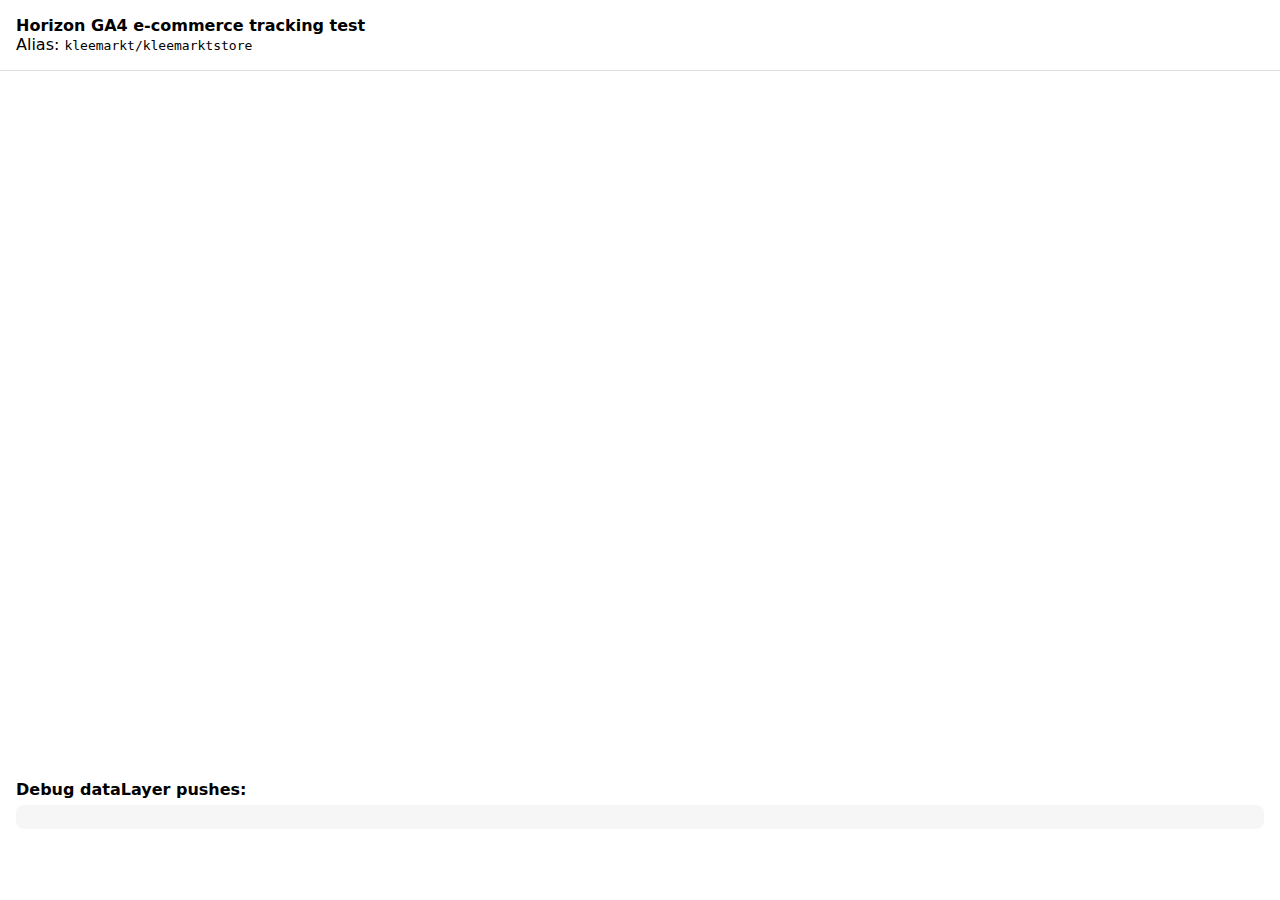
<file: GTM_Analytics_TEST.html>
<!doctype html>
<html lang="en">

<head>
  <meta charset="utf-8" />
  <meta name="viewport" content="width=device-width,initial-scale=1" />
  <title>Horizon GA4 e-commerce tracking test</title>

  <!-- Google Tag Manager -->
  <script>
    (function (w, d, s, l, i) {
      w[l] = w[l] || [];
      w[l].push({ "gtm.start": new Date().getTime(), event: "gtm.js" });
      var f = d.getElementsByTagName(s)[0],
        j = d.createElement(s),
        dl = l != "dataLayer" ? "&l=" + l : "";
      j.async = true;
      j.src = "https://www.googletagmanager.com/gtm.js?id=" + i + dl;
      f.parentNode.insertBefore(j, f);
    })(window, document, "script", "dataLayer", "GTM-K9P6972K");
  </script>
  <!-- End Google Tag Manager -->

  <style>
    body {
      font-family: system-ui, -apple-system, Segoe UI, Roboto, sans-serif;
      margin: 0;
    }

    header {
      padding: 16px;
      border-bottom: 1px solid #ddd;
    }

    .wrap {
      padding: 16px;
      display: grid;
      gap: 12px;
    }

    ip-embed-leaflet {
      display: block;
      width: 100%;
      min-height: 75vh;
    }

    .log {
      font-family: ui-monospace, SFMono-Regular, Menlo, Monaco, Consolas, "Liberation Mono", monospace;
      white-space: pre-wrap;
      background: #f6f6f6;
      padding: 12px;
      border-radius: 8px;
    }
  </style>

  <script>
    function whenHorizonReady(horizonEl) {
      if (!horizonEl) return Promise.reject(new Error("No horizon element found"));
      if (horizonEl.getAttribute("ready") === "true") return Promise.resolve(true);
      return new Promise((resolve) => {
        horizonEl.addEventListener("ready", () => resolve(true), { once: true });
      });
    }

    function dlPush(obj) {
      window.dataLayer = window.dataLayer || [];
      window.dataLayer.push(obj);
      const el = document.getElementById("debug-log");
      if (el) el.textContent += JSON.stringify(obj) + "\n";
      console.log("dataLayer.push:", obj);
    }

    function ensureSingleInit(key) {
      window.__horizonInit = window.__horizonInit || {};
      if (window.__horizonInit[key]) return false;
      window.__horizonInit[key] = true;
      return true;
    }

    // Maps a Horizon offer + all its products to a GA4 ecommerce object.
    function mapOfferToEcommerce(offer, alias) {
      const products = Array.isArray(offer.products) ? offer.products : [];
      return {
        item_list_id: offer.contentGuid || null,
        item_list_name: offer.header || null,
        items: products.map((p, index) => ({
          index,
          item_id: p.sku || null,
          item_name: p.title || null,
          item_brand: p.brand || null,
          price: p.price && typeof p.price.value === "number" ? p.price.value : null,
          discount: p.price && p.sale_price &&
            typeof p.price.value === "number" && typeof p.sale_price.value === "number"
            ? parseFloat((p.price.value - p.sale_price.value).toFixed(2))
            : null,
          item_list_id: offer.contentGuid || null,
          item_list_name: offer.header || null,
          affiliation: alias || null
        }))
      };
    }

    async function initHorizonToDataLayer() {
      if (!ensureSingleInit("content-subscribe")) return;

      const horizonEl = document.getElementById("horizon");
      await whenHorizonReady(horizonEl);

      const alias = horizonEl.getAttribute("alias") || null;
      const api = await horizonEl.getApi();

      const seenOffers = new Set();

      const subscription = api.content.subscribe((contentEvent) => {
        if (!contentEvent) return;
        const { action, source, value: c } = contentEvent;

        // Only track offer content
        if (!c || c.$type !== "offer") return;
        // Only track viewEnter and click
        if (action !== "viewEnter" && action !== "click") return;

        // view_item_list fires once per offer — ignore re-entries from scrolling
        if (action === "viewEnter") {
          if (seenOffers.has(c.contentGuid)) return;
          seenOffers.add(c.contentGuid);
        }

        const ecommerce = mapOfferToEcommerce(c, alias);

        // GA4 requires clearing ecommerce before each push to prevent data bleed.
        // Pushed directly to avoid showing as a "Message" event in GTM debug / our log.
        (window.dataLayer = window.dataLayer || []).push({ ecommerce: null });

        if (action === "viewEnter") {
          dlPush({ event: "view_item_list", horizon_alias: alias, ecommerce });
        } else {
          // source: 'content' | 'price' | 'splash' | 'cta' — useful for GTM triggers
          dlPush({ event: "select_item", horizon_alias: alias, horizon_source: source || null, ecommerce });
        }
      });

      window.__horizonUnsubscribe = () => subscription && subscription.unsubscribe && subscription.unsubscribe();
    }

    document.addEventListener("DOMContentLoaded", () => {
      initHorizonToDataLayer().catch((err) => {
        dlPush({ event: "horizon_init_error", message: String(err && err.message ? err.message : err) });
        console.error(err);
      });
    });
  </script>
</head>

<body>
  <!-- Google Tag Manager (noscript) -->
  <noscript>
    <iframe src="https://www.googletagmanager.com/ns.html?id=GTM-K9P6972K" height="0" width="0"
      style="display:none;visibility:hidden"></iframe>
  </noscript>
  <!-- End Google Tag Manager (noscript) -->

  <header>
    <strong>Horizon GA4 e-commerce tracking test</strong><br />
    Alias: <code>kleemarkt/kleemarktstore</code>
  </header>

  <div class="wrap">
    <ip-embed-leaflet id="horizon" alias="kleemarkt/kleemarktstore"></ip-embed-leaflet>

    <div>
      <div style="margin: 6px 0;"><strong>Debug dataLayer pushes:</strong></div>
      <div id="debug-log" class="log"></div>
    </div>
  </div>

  <!-- Load the embed web component ONCE -->
  <script defer src="https://embed.ipaper.io/web.js" type="module"></script>
</body>

</html>
</file>
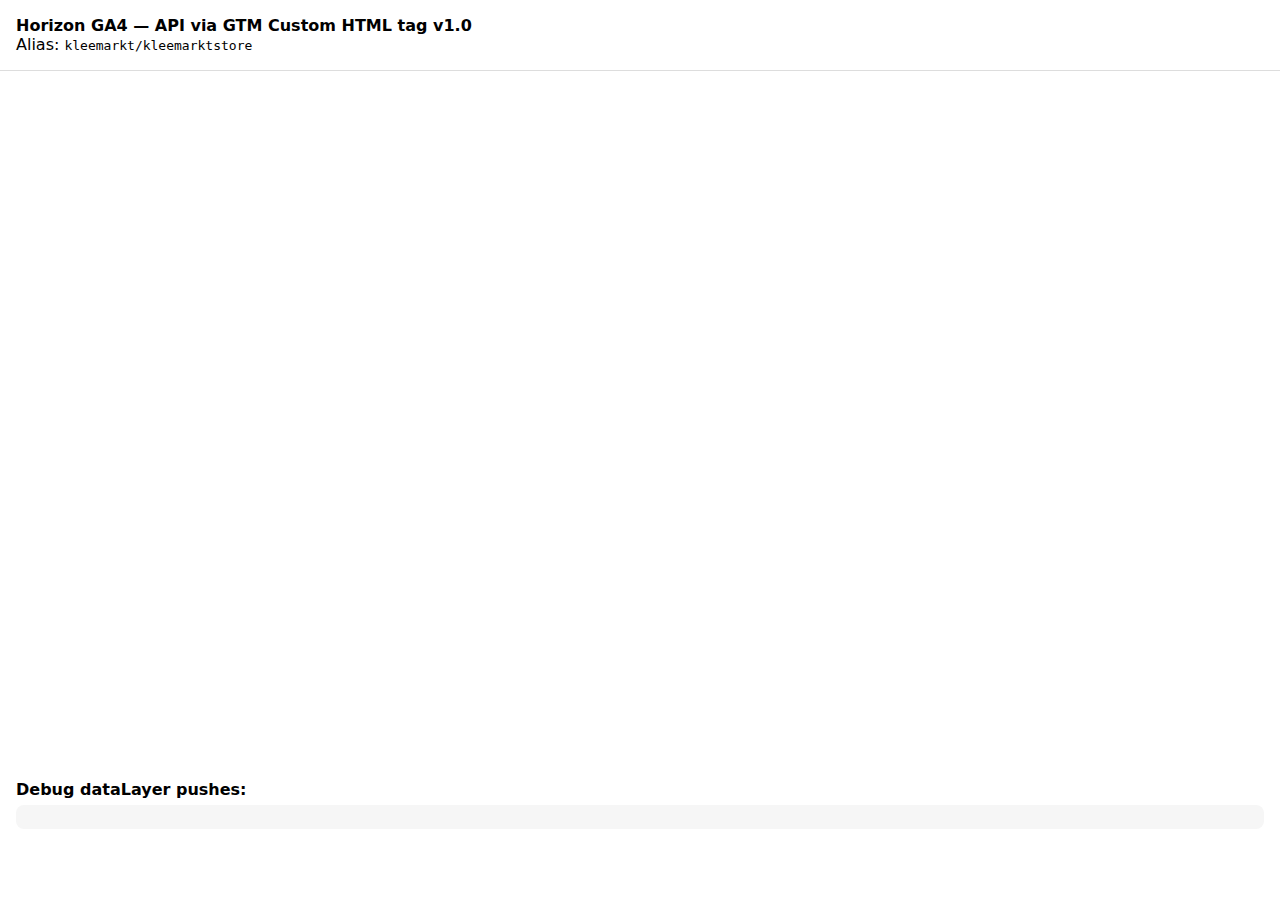
<file: GTM_Analytics_TEST_viaGTM.html>
<!doctype html>
<html lang="en">

<head>
  <meta charset="utf-8" />
  <meta name="viewport" content="width=device-width,initial-scale=1" />
  <title>Horizon GA4 — API via GTM Custom HTML tag v1.0</title>

  <!-- Google Tag Manager -->
  
  <script>
    (function (w, d, s, l, i) {
      w[l] = w[l] || [];
      w[l].push({ "gtm.start": new Date().getTime(), event: "gtm.js" });
      var f = d.getElementsByTagName(s)[0],
        j = d.createElement(s),
        dl = l != "dataLayer" ? "&l=" + l : "";
      j.async = true;
      j.src = "https://www.googletagmanager.com/gtm.js?id=" + i + dl;
      f.parentNode.insertBefore(j, f);
    })(window, document, "script", "dataLayer", "GTM-N9BNXV2M");
  </script>
  <!-- End Google Tag Manager -->

  <style>
    body {
      font-family: system-ui, -apple-system, Segoe UI, Roboto, sans-serif;
      margin: 0;
    }

    header {
      padding: 16px;
      border-bottom: 1px solid #ddd;
    }

    .wrap {
      padding: 16px;
      display: grid;
      gap: 12px;
    }

    ip-embed-leaflet {
      display: block;
      width: 100%;
      min-height: 75vh;
    }

    .log {
      font-family: ui-monospace, SFMono-Regular, Menlo, Monaco, Consolas, "Liberation Mono", monospace;
      white-space: pre-wrap;
      background: #f6f6f6;
      padding: 12px;
      border-radius: 8px;
    }
  </style>
</head>

<body>
  <!-- Google Tag Manager (noscript) -->
  <!-- ⚠️ Replace GTM-XXXXXXX with your new container ID -->
  <noscript>
    <iframe src="https://www.googletagmanager.com/ns.html?id=GTM-N9BNXV2M" height="0" width="0"
      style="display:none;visibility:hidden"></iframe>
  </noscript>
  <!-- End Google Tag Manager (noscript) -->

  <header>
    <strong>Horizon GA4 — API via GTM Custom HTML tag v1.0</strong><br />
    Alias: <code>kleemarkt/kleemarktstore</code>
  </header>

  <div class="wrap">
    <ip-embed-leaflet id="horizon" alias="kleemarkt/kleemarktstore"></ip-embed-leaflet>

    <div>
      <div style="margin: 6px 0;"><strong>Debug dataLayer pushes:</strong></div>
      <div id="debug-log" class="log"></div>
    </div>
  </div>

  <!-- Load the Horizon embed web component -->
  <script defer src="https://embed.ipaper.io/web.js" type="module"></script>
</body>

</html>
</file>
